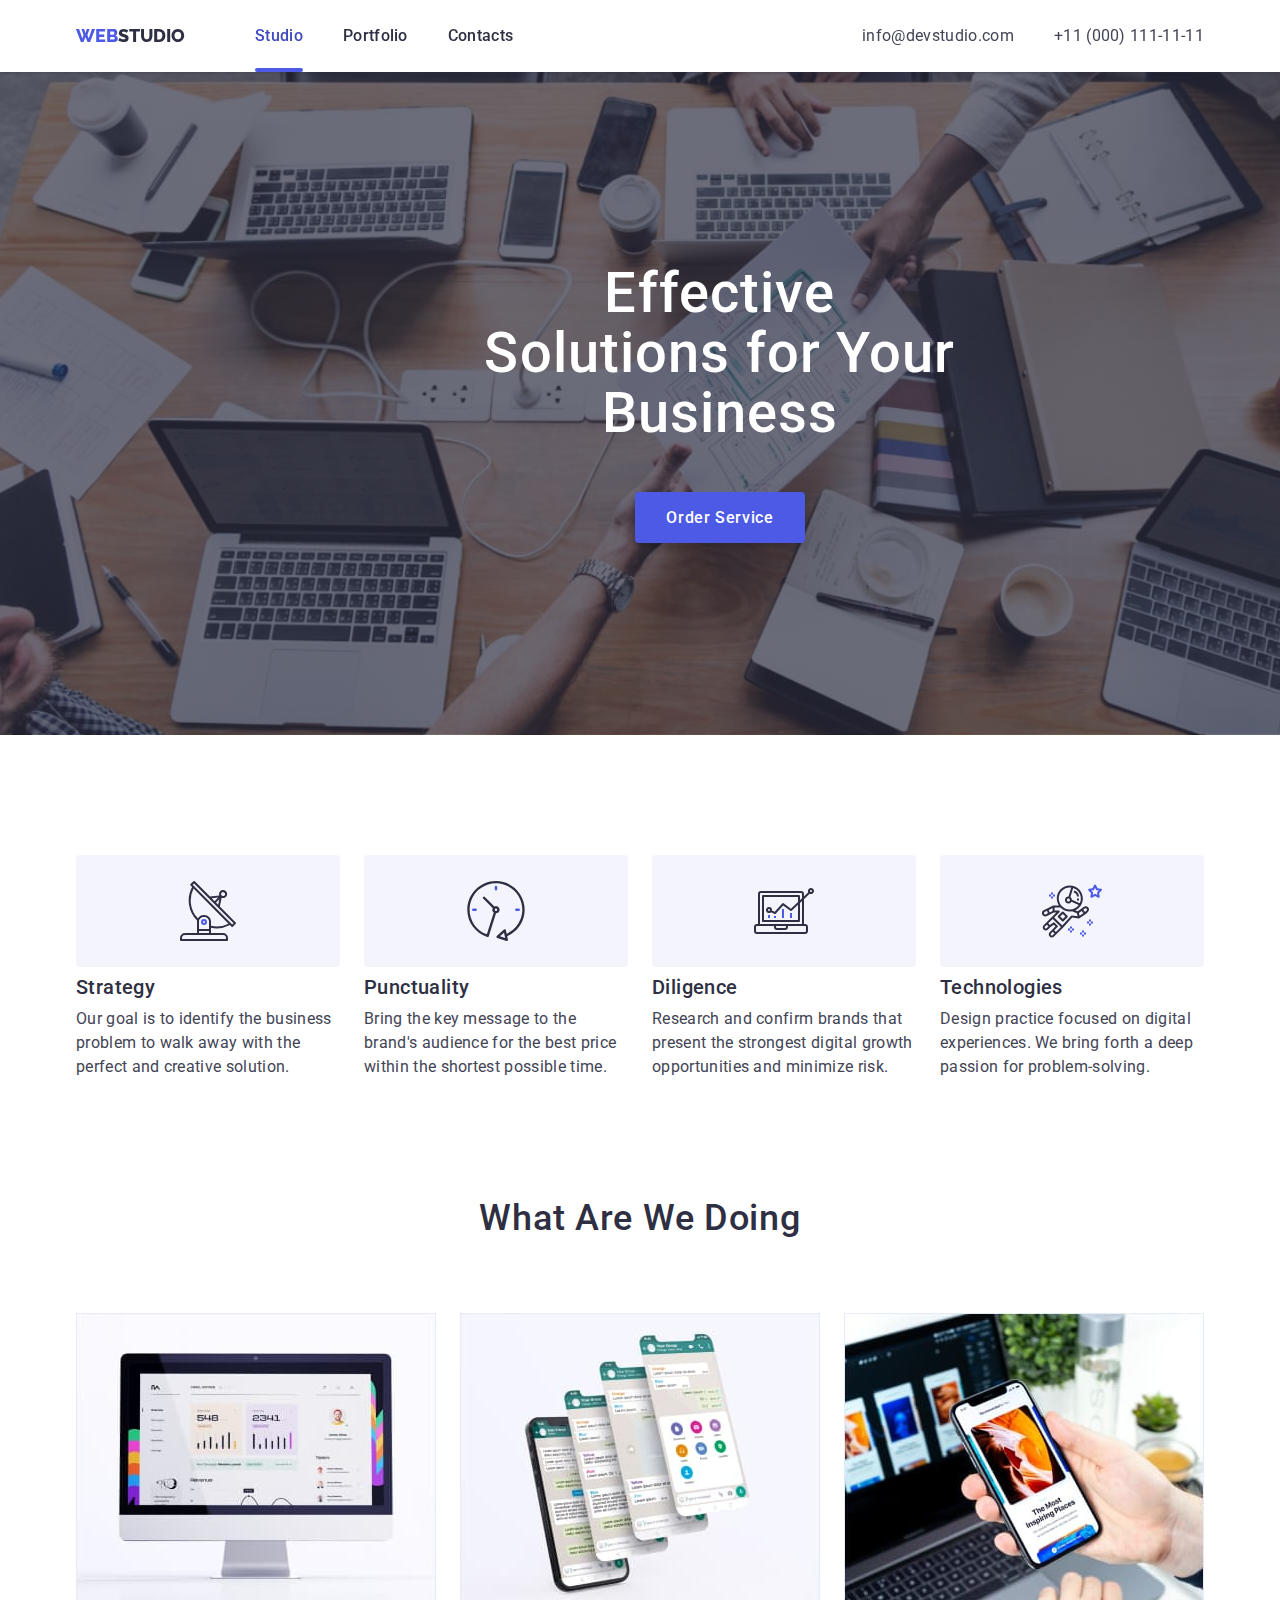
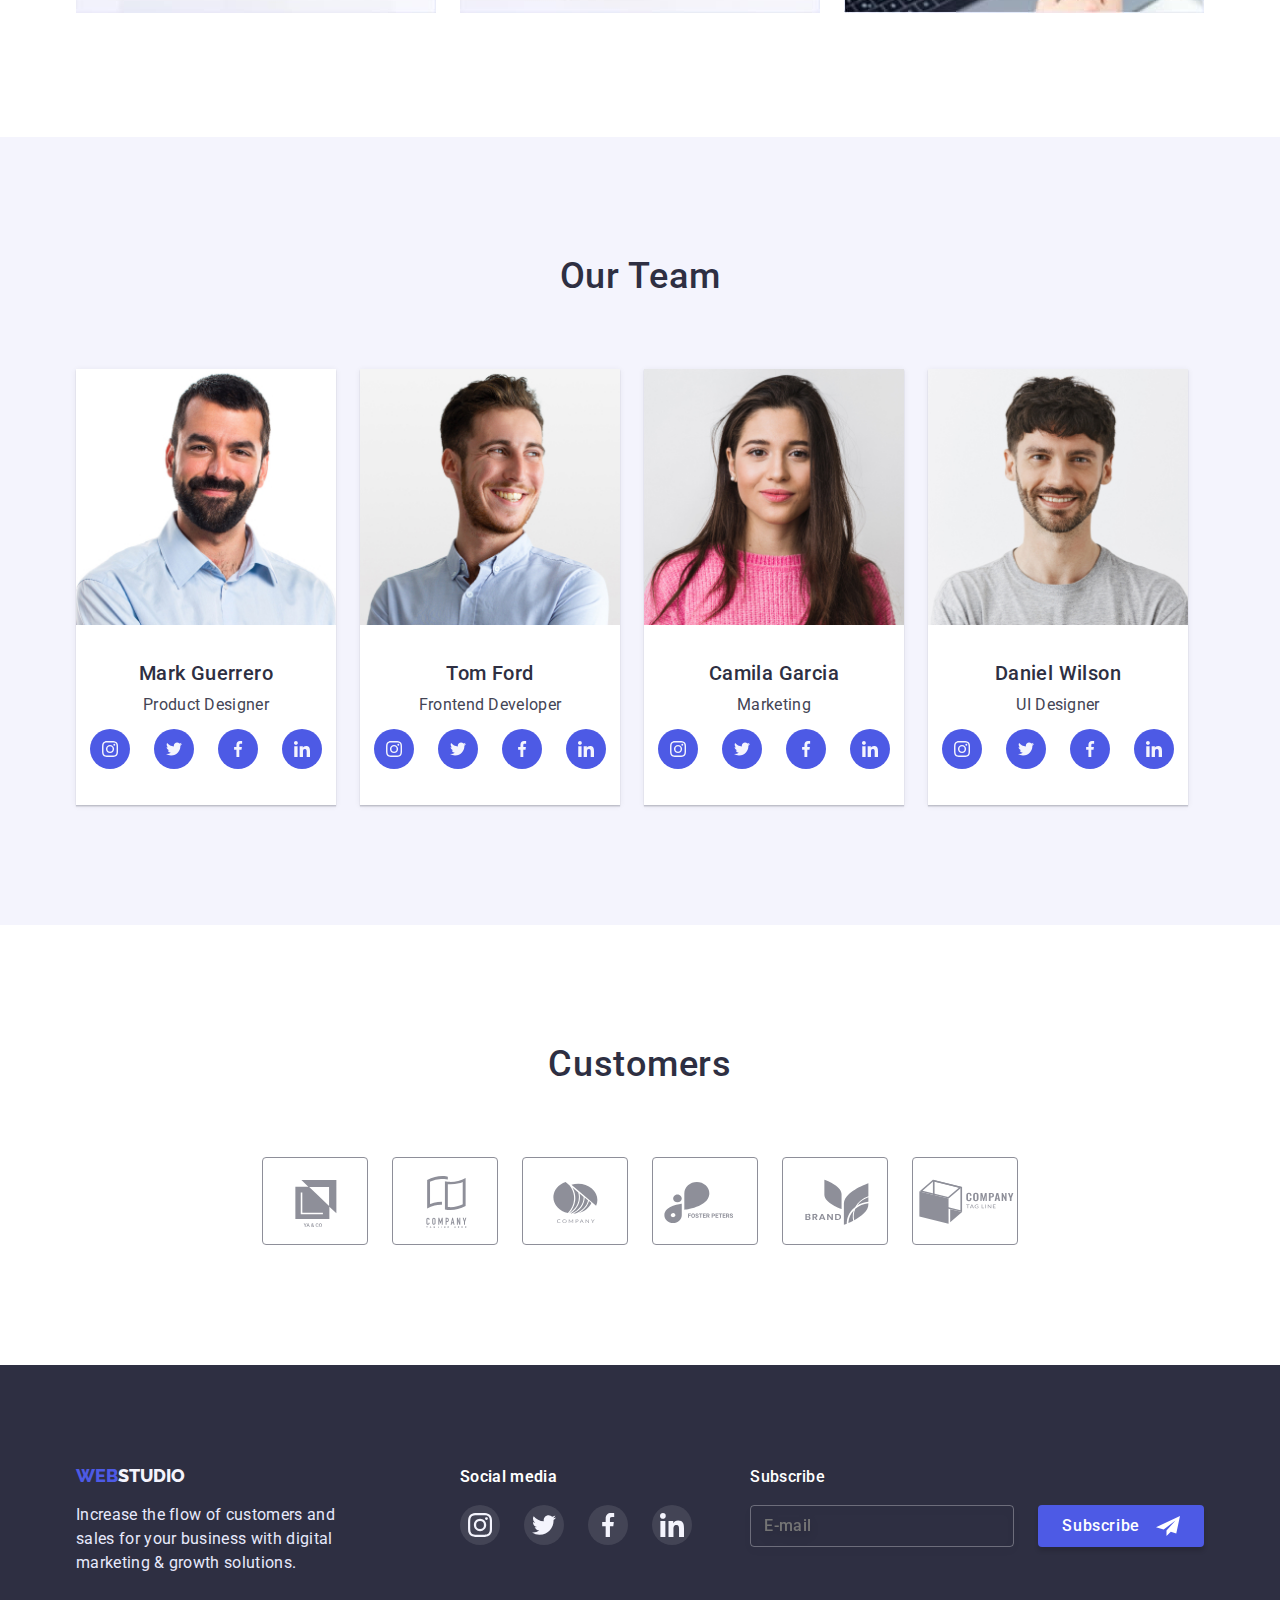
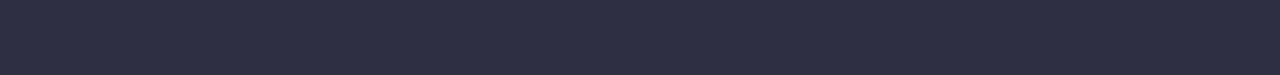
<file: index.html>
<!DOCTYPE html>
<html lang="en">
  <head>
    <meta charset="UTF-8" />
    <meta http-equiv="X-UA-Compatible" content="IE=edge" />
    <meta name="viewport" content="width=device-width, initial-scale=1.0" />
    <title>Main</title>
    <link rel="preconnect" href="https://fonts.googleapis.com">
    <link rel="preconnect" href="https://fonts.gstatic.com" crossorigin>
    <link href="https://fonts.googleapis.com/css2?family=Raleway:wght@800&family=Roboto:wght@400;500&display=swap" rel="stylesheet">  
    <link rel="stylesheet" href="https://cdn.jsdelivr.net/npm/modern-normalize@1.1.0/modern-normalize.min.css">
    <link rel="stylesheet" href="./css/styles.css">  
  </head>
  <body>
    <header class="header">
      <div class="container header-container">
        <nav class="navigation">
          <a href="./index.html" class="logo-1 link logo-4">Web<span class="logo-2">Studio</span></a>
          <ul class="list links-list">
            <li><a href="./index.html" class="link header-link current">Studio</a></li>
            <li><a href="./portfolio.html" class="header-link link">Portfolio</a> </li>
            <li><a href="" class="header-link link">Contacts</a></li>
          </ul>
        </nav>
        <ul class="list contacts-list">
          <li><a href="mailto:info@devstudio.com" class="header-contacts link">info@devstudio.com</a></li>
          <li><a href="tel:+110001111111" class="header-contacts link">+11 (000) 111-11-11</a></li>
        </ul>
      </div>
    </header>
    <main>
      <section class="first-section">
        <div class="container main-section">
          <h1 class="main-title">Effective Solutions for Your Business</h1>
          <button type="button" class="main-btn" data-modal-open>Order Service</button>
        </div>
      </section>
      <section class="section">
        <div class="container">
          <h2 class="visually-hidden">Our skills</h2>
          <ul class="list skills-container">
            <li>
              <div class="skills-icons">
                <svg class="icon" width="60" height="60">
                  <use href="./images/icons.svg#icon-antenna"></use>
                </svg>
              </div>
              <h3 class="skill">Strategy</h3>
              <p class="about-skill">
                Our goal is to identify the business problem to walk away with the
                perfect and creative solution.
              </p>
            </li>
            <li>
              <div class="skills-icons">
                <svg class="icon" width="60" height="60">
                  <use href="./images/icons.svg#icon-clock"></use>
                </svg>
              </div>
              <h3 class="skill">Punctuality</h3>
              <p class="about-skill">
                Bring the key message to the brand's audience for the best price
                within the shortest possible time.
              </p>
            </li>
            <li>
              <div class="skills-icons">
                <svg class="icon" width="60" height="60">
                  <use href="./images/icons.svg#icon-diagram"></use>
                </svg>
              </div>
              <h3 class="skill">Diligence</h3>
              <p class="about-skill">
                Research and confirm brands that present the strongest digital
                growth opportunities and minimize risk.
              </p>
            </li>
            <li>
              <div class="skills-icons">
                <svg class="icon" width="60" height="60">
                  <use href="./images/icons.svg#icon-astronaut"></use>
                </svg>
              </div>
              <h3 class="skill">Technologies</h3>
              <p class="about-skill">
                Design practice focused on digital experiences. We bring forth a
                deep passion for problem-solving.
              </p>
            </li>
          </ul>
        </div>
      </section>
      <section class="section">
        <div class="container">
          <h2 class="about-our-work">What are we doing</h2>
          <ul class="list about-container">
            <li>
              <img src="./images/main/programs.jpg" alt="Programs" width="360"/>
            </li>
            <li>
              <img src="./images/main/messendgers.jpg" alt="Messendgers" width="360"/>
            </li>
            <li>
              <img
                src="./images/main/aplications.jpg" alt="Aplications" width="360"/>
            </li>
          </ul>
        </div>
      </section>
      <section class="our-team-section section">
        <div class="container">
          <h2 class="team-title">Our Team</h2>
          <ul class="list team-container">
            <li class="user">
              <img src="./images/main/img.jpg" alt="Mark's photo" width="260" />
              <div class="about-user">
                <h3 class="name-user">Mark Guerrero</h3>
                <p class="user-work">Product Designer</p>
                <ul class="list team-icons-list">
                  <li>
                    <a href="" class="link team-icons-link">
                      <svg class="icon" width="16" height="16">
                        <use href="./images/icons.svg#icon-instagram"></use>
                      </svg>
                    </a>
                  </li>
                  <li>
                    <a href="" class="link team-icons-link">
                      <svg class="icon" width="16" height="16">
                        <use href="./images/icons.svg#icon-twitter"></use>
                      </svg>
                    </a>
                  </li>
                  <li>
                    <a href="" class="link team-icons-link">
                      <svg class="icon" width="16" height="16">
                        <use href="./images/icons.svg#icon-facebook"></use>
                      </svg>
                    </a>
                  </li>
                  <li>
                    <a href="" class="link team-icons-link">
                      <svg class="icon" width="16" height="16">
                        <use href="./images/icons.svg#icon-linkedin"></use>
                      </svg>
                    </a>
                  </li>
                </ul>
              </div>
            </li>
            <li class="user">
              <img src="./images/main/img_2.jpg" alt="Tom's photo" width="260" />
              <div class="about-user">
                <h3 class="name-user">Tom Ford</h3>
                <p class="user-work">Frontend Developer</p>
                <ul class="list team-icons-list">
                  <li>
                    <a href="" class="link team-icons-link">
                      <svg class="icon" width="16" height="16">
                        <use href="./images/icons.svg#icon-instagram"></use>
                      </svg>
                    </a>
                  </li>
                  <li>
                    <a href="" class="link team-icons-link">
                      <svg class="icon" width="16" height="16">
                        <use href="./images/icons.svg#icon-twitter"></use>
                      </svg>
                    </a>
                  </li>
                  <li>
                    <a href="" class="link team-icons-link">
                      <svg class="icon" width="16" height="16">
                        <use href="./images/icons.svg#icon-facebook"></use>
                      </svg>
                    </a>
                  </li>
                  <li>
                    <a href="" class="link team-icons-link">
                      <svg class="icon" width="16" height="16">
                        <use href="./images/icons.svg#icon-linkedin"></use>
                      </svg>
                    </a>
                  </li>
                </ul>
              </div>
            </li>
            <li class="user">
              <img src="./images/main/img_3.jpg" alt="Camila's photo" width="260" />
              <div class="about-user">
                <h3 class="name-user">Camila Garcia</h3>
                <p class="user-work">Marketing</p>
                <ul class="list team-icons-list">
                  <li>
                    <a href="" class="link team-icons-link">
                      <svg class="icon" width="16" height="16">
                        <use href="./images/icons.svg#icon-instagram"></use>
                      </svg>
                    </a>
                  </li>
                  <li>
                    <a href="" class="link team-icons-link">
                      <svg class="icon" width="16" height="16">
                        <use href="./images/icons.svg#icon-twitter"></use>
                      </svg>
                    </a>
                  </li>
                  <li>
                    <a href="" class="link team-icons-link">
                      <svg class="icon" width="16" height="16">
                        <use href="./images/icons.svg#icon-facebook"></use>
                      </svg>
                    </a>
                  </li>
                  <li>
                    <a href="" class="link team-icons-link">
                      <svg class="icon" width="16" height="16">
                        <use href="./images/icons.svg#icon-linkedin"></use>
                      </svg>
                    </a>
                  </li>
                </ul>
              </div>
            </li>
            <li class="user">
              <img src="./images/main/img_4.jpg" alt="Daniel's photo" width="260" />
              <div class="about-user">
                <h3 class="name-user">Daniel Wilson</h3>
                <p class="user-work">UI Designer</p>
                <ul class="list team-icons-list">
                  <li>
                    <a href="" class="link team-icons-link">
                      <svg class="icon" width="16" height="16">
                        <use href="./images/icons.svg#icon-instagram"></use>
                      </svg>
                    </a>
                  </li>
                  <li>
                    <a href="" class="link team-icons-link">
                      <svg class="icon" width="16" height="16">
                        <use href="./images/icons.svg#icon-twitter"></use>
                      </svg>
                    </a>
                  </li>
                  <li>
                    <a href="" class="link team-icons-link">
                      <svg class="icon" width="16" height="16">
                        <use href="./images/icons.svg#icon-facebook"></use>
                      </svg>
                    </a>
                  </li>
                  <li>
                    <a href="" class="link team-icons-link">
                      <svg class="icon" width="16" height="16">
                        <use href="./images/icons.svg#icon-linkedin"></use>
                      </svg>
                    </a>
                  </li>
                </ul>
              </div>
            </li>
          </ul>
        </div>
      </section>
      <section class="section">
        <div class="container">
          <h2 class="customers-title">Customers</h2>
          <ul class="list customers-list">
            <li class="customers-user">
              <a href="" class="link customers-icons-link">
                <svg class="icon customers-icon" width="104" height="56">
                  <use href="./images/icons.svg#icon-logo-1"></use>
                </svg>
              </a>
            </li>
            <li class="customers-user">
              <a href="" class="link customers-icons-link">
                <svg class="icon customers-icon" width="104" height="56">
                  <use href="./images/icons.svg#icon-logo-2"></use>
                </svg>
              </a>
            </li>
            <li class="customers-user">
              <a href="" class="link customers-icons-link">
                <svg class="icon customers-icon" width="104" height="56">
                  <use href="./images/icons.svg#icon-logo-3"></use>
                </svg>
              </a>
            </li>
            <li class="customers-user">
              <a href="" class="link customers-icons-link">
                <svg class="icon customers-icon" width="104" height="56">
                  <use href="./images/icons.svg#icon-logo-4"></use>
                </svg>
              </a>
            </li>
            <li class="customers-user">
              <a href="" class="link customers-icons-link">
                <svg class="icon customers-icon" width="104" height="56">
                  <use href="./images/icons.svg#icon-logo-5"></use>
                </svg>
              </a>
            </li>
            <li class="customers-user">
              <a href="" class="link customers-icons-link">
                <svg class="icon customers-icon" width="104" height="56">
                  <use href="./images/icons.svg#icon-logo-6"></use>
                </svg>
              </a>
            </li>
          </ul>
        </div>
      </section>
    </main>
    <footer class="footer">
      <div class="container footer-container">
        <div class="footer-text-container">
          <a href="./index.html" class="logo-1 link">Web<span class="logo-3">Studio</span></a>
          <p class="footer-text">
            Increase the flow of customers and sales for your business with digital
            marketing & growth solutions.
          </p>
        </div>
        <div class="footer-icons-container">
          <p class="footer-icons-item">Social media</p>
          <ul class="list footer-icons-list">
            <li>
              <a href="" class="link footer-icons-link">
                <svg class="icon" width="24" height="24">
                  <use href="./images/icons.svg#icon-instagram"></use>
                </svg>
              </a>
            </li>
            <li>
              <a href="" class="link footer-icons-link">
                <svg class="icon" width="24" height="24">
                  <use href="./images/icons.svg#icon-twitter"></use>
                </svg>
              </a>
            </li>
            <li>
              <a href="" class="link footer-icons-link">
                <svg class="icon" width="24" height="24">
                  <use href="./images/icons.svg#icon-facebook"></use>
                </svg>
              </a>
            </li>
            <li>
              <a href="" class="link footer-icons-link">
                <svg class="icon" width="24" height="24">
                  <use href="./images/icons.svg#icon-linkedin"></use>
                </svg>
              </a>
            </li>
          </ul>
        </div>
        <div class="footer-subscribe-section">
          <p class="footer-subscribe-title">Subscribe</p>
          <form action="" class="footer-subscribe-form">
            <input type="email" class="footer-subscribe-input" placeholder="E-mail" name="email-subscribe" required>
              <button type="submit" class="footer-subscribe-button">
                Subscribe
                <svg class="icon subscribe-button-icon" width="24" height="24">
                  <use href="./images/icons.svg#icon-button-icon-1"></use>
                </svg>
              </button>
          </form>
        </div>
      </div>
    </footer>
    <div class="modal-bgd is-hidden" data-modal>
      <div class="modal">
        <button type="button" class="close-button" data-modal-close>
          <svg class="icon close-button-icon" width="8" height="8">
            <use href="./images/icons.svg#icon-close-button"></use>
          </svg>
        </button>
        <p class="modal-title">Leave your contacts and we will call you back</p>
        <form action="" class="modal-form">
          <label for="user-name" class="modal-label">Name</label>
          <div class="modal-input-container">
            <input type="text" name="user-name" id="user-name" class="modal-input" placeholder=" " minlength="3" required>
            <svg class="icon modal-input-icon" width="18" height="18">
              <use href="./images/icons.svg#icon-person"></use>
            </svg>
          </div>
          <label for="user-name" class="modal-label">Phone</label>
          <div class="modal-input-container">
            <input type="tel" name="user-phone" id="user-phone" class="modal-input" placeholder=" " minlength="3" required>
            <svg class="icon modal-input-icon" width="18" height="18">
              <use href="./images/icons.svg#icon-phone"></use>
            </svg>
          </div>
          <label for="user-name" class="modal-label">Email</label>
          <div class="modal-input-container">
            <input type="email" name="user-email" id="user-email" class="modal-input" placeholder=" " minlength="3" required>
            <svg class="icon modal-input-icon" width="18" height="18">
              <use href="./images/icons.svg#icon-email"></use>
            </svg>
          </div>
          <label for="user-comment" class="modal-label">Comment</label>
          <textarea name="user-comment" id="user-comment" class="modal-textarea" placeholder="Text input"></textarea>
          <input type="checkbox" id="privacy" class="modal-checkbox visually-hidden" value="true" name="privacy" required>
          <label for="privacy" class="check-text">
            <span>
              <svg class="icon modal-check-icon" width="10" height="8">
                <use href="./images/icons.svg#icon-check"></use>
              </svg>
            </span>
            I accept the terms and conditions of the <a href="" class="privacy-link link">Privacy Policy</a>
          </label>
          <button type="submit" class="modal-button">Send</button>
        </form>
      </div>
    </div>
    <script src="./js/modal.js"></script>
  </body>
</html>
</file>
<file: css/styles.css>
:root{
    --color-iris:#4D5AE5;
    --color-navy-blue:#2E2F42;
    --color-green:#31D0AA;
    --color-slate:#434455;
    --color-light-slate:#8E8F99;
    --color-cornflower:#E7E9FC;
    --color-cloud:#F4F4FD;
    --color-ocean:#404BBF;
    --tra: 250ms cubic-bezier(0.4, 0, 0.2, 1);
}
.list{
    list-style: none;
}
.link{
    text-decoration: none;
}
h1,
h2,
h3,
h4,
h5,
h5,
p{
    margin: 0;
}
ul,ol{
    margin: 0;
    padding-left: 0;
}
.visually-hidden {
    position: absolute;
    width: 1px;
    height: 1px;
    margin: -1px;
    border: 0;
    padding: 0;
    
    white-space: nowrap;
    clip-path: inset(100%);
    clip: rect(0 0 0 0);
    overflow: hidden;
}
body{
    font-family: 'Roboto', sans-serif;
    font-size: 16px;
    color:var(--color-slate);
}
.container{
    width: 1158px;
    padding-left: 15px;
    padding-right: 15px;
    margin-left: auto;
    margin-right: auto;
}
.is-hidden {
    opacity: 0;
    pointer-events: none;
    visibility: hidden;
}
.section{
    padding-top: 120px;
    padding-bottom: 120px;
}
.section:nth-child(2){
    padding-bottom: 0px;
}
/*---------------   HEADER  ----------------- */
.header{
    box-shadow: 0px 2px 1px rgba(46, 47, 66, 0.08), 0px 1px 1px rgba(46, 47, 66, 0.16), 0px 1px 6px rgba(46, 47, 66, 0.08);
    background-color: #fff;
    position: sticky;
    top: -1px;
    margin: auto;
    z-index: 1;
}
.header-container{
    display: flex;
}
.logo-1{
    font-family: 'Raleway', sans-serif;
    color: var(--color-iris);
    font-weight: 800;
    font-size: 18px;
    line-height: 1.17;
    text-transform: uppercase;
    padding-top: 24px;
    padding-bottom: 24px;
    
}
.logo-2{
    color: var(--color-navy-blue);
}
.logo-4{
    margin-right: 70px;
}
.navigation{
    display: flex;
    align-items: center;
    margin-right: auto;
}
.links-list{
    display: flex;
    gap: 40px;
}

.header-link.current{
    color: var(--color-ocean);
}

.current::after{
    position: absolute;
    left: 0;
    bottom: 0;
    content: "";
    display: block;
    width: 100%;
    height: 4px;
    background: var(--color-iris);
    border-radius: 4px;
}

.header-link{
    display: block;
    position: relative;
    font-weight: 500;
    font-size: 16px;
    line-height: 1.5;
    letter-spacing: 0.02em;
    color: var(--color-navy-blue);
    padding-top: 24px;
    padding-bottom: 24px;
    transition: color var(--tra);
}
.header-link:hover {
    color:var(--color-ocean);
}
.header-link:focus {
    color: var(--color-ocean);
}
.contacts-list{
    display: flex;
    gap: 40px;
    padding-top: 24px;
    padding-bottom: 24px;
}
.header-contacts{
    color: var(--color-slate);
    font-size: 16px;
    line-height: 1.5;
    letter-spacing: 0.02em;
    padding-top: 24px;
    padding-bottom: 24px;
    transition: color var(--tra);
}
.header-contacts:hover{
    color: var(--color-ocean);
}

/*---------------   MAIN  ----------------- */
.first-section{
    /* background-color: var(--color-navy-blue); */
    background-image: 
        linear-gradient(rgba(46, 47, 66, 0.7), rgba(46, 47, 66, 0.7)),
        url(../images/main/background.jpg);
    background-repeat: no-repeat;
    background-size: cover;
    background-position: center;
    width: 1440px;
    margin: auto;
}
.main-section{
    padding-top: 192px;
    padding-bottom: 192px;
    text-align: center;
}
.main-title{
    color: #ffffff;
    font-weight: 500;
    font-size: 56px;
    line-height: 1.07;
    letter-spacing: 0.02em;
    text-align: center;
    width: 492px;
    margin: 0 auto 48px;
}
.main-btn{
    width: 170px;
    height: 51px;
    font-family:inherit;
    font-weight: 500;
    font-size: 16px;
    line-height: 1.19;
    letter-spacing: 0.04em;
    color: #FFFFFF;
    background-color: var(--color-iris);
    box-shadow: 0px 4px 4px rgba(0, 0, 0, 0.15);
    cursor: pointer;
    border-radius: 4px;
    border: inherit;
    transition: background-color var(--tra), box-shadow var(--tra);
}
.main-btn:hover{
    box-shadow: 0px 4px 4px rgba(0, 0, 0, 0.15);
    background-color: var(--color-ocean);
}
.main-btn:focus{
    background:var(--color-ocean);
    box-shadow: 0px 4px 4px rgba(0, 0, 0, 0.15);
}

/*---------------   SKILLS  ----------------- */
.skills-container{
    display: flex;
    gap: 24px;
}
.skills-icons{
    height: 112px;
    background: var(--color-cloud);
    border-radius: 4px;
    display: flex;
    justify-content: center;
    align-items: center;
    margin-bottom: 8px;
}
.skill{
    font-weight: 500;
    font-size: 20px;
    line-height: 1.2;
    color: var(--color-navy-blue);
    letter-spacing: 0.02em;
    margin-bottom: 8px;
}
.about-skill{
    font-size: 16px;
    line-height: 1.5;
    letter-spacing: 0.02em;
    color: var(--color-slate);
    width: 264px;
}
/*---------------   ABOUT OUR WORK  ----------------- */
.about-container{
    display: flex;
    gap: 24px;
}
.about-our-work{
    font-weight: 500;
    font-size: 36px;
    line-height: 1.11;
    text-align: center;
    letter-spacing: 0.02em;
    text-transform: capitalize;
    color:var(--color-navy-blue);
    margin-bottom: 74px;
}
/*---------------   OUR TEAM  ----------------- */
.team-container{
    display: flex;
    gap: 24px;
}
.our-team-section{
    background-color: var(--color-cloud);
}
.team-title{
    font-weight: 500;
    font-size: 36px;
    line-height: 1.11;
    text-align: center;
    letter-spacing: 0.02em;
    text-transform: capitalize;
    color:var(--color-navy-blue);
    margin-bottom: 72px;
}
.about-user{
    padding-top: 32px;
    padding-bottom: 36px;
}
.user {
    background-color: #FFFFFF;
    width: 260px;
    box-shadow: 0px 1px 6px rgba(46, 47, 66, 0.08), 0px 1px 1px rgba(46, 47, 66, 0.16), 0px 2px 1px rgba(46, 47, 66, 0.08);
}
.name-user {
    font-weight: 500;
    font-size: 20px;
    line-height: 1.2;
    color: var(--color-navy-blue);
    letter-spacing: 0.02em;
    text-align: center;
    margin-bottom: 8px;
}
.user-work {
    font-size: 16px;
    line-height: 1.5;
    letter-spacing: 0.02em;
    color: var(--color-slate);
    text-align: center;
    margin-bottom: 12px;
}
.team-icons-list{
    display: flex;
    gap: 24px;
    justify-content: center;
}
.team-icons-link{
    width: 40px;
    height: 40px;
    border-radius: 50%;
    display: flex;
    justify-content: center;
    align-items: center;
    background-color: var(--color-iris);
    transition: background-color var(--tra);
}
.team-icons-link:hover,
.team-icons-link:focus{
    background-color:var(--color-ocean);
}
/*---------------   CUSTOMERS  ----------------- */
.customers-title{
    font-weight: 500;
    font-size: 36px;
    line-height: 1.11;
    text-align: center;
    letter-spacing: 0.02em;
    text-transform: capitalize;
    color: var(--color-navy-blue);
    margin-bottom: 72px;
}

.customers-list{
    display: flex;
    justify-content: center;
    align-items: center;
    gap: 24px;
}

.customers-user{
    width: calc((100%-120px)/6);
}

.customers-icons-link{
    height: 88px;
    display: flex;
    justify-content: center;
    align-items: center;
    border: 1px solid var(--color-light-slate);
    border-radius: 4px;
    color: var(--color-light-slate);
    transition: border-color var(--tra), color var(--tra);
}

.customers-icon{
    fill: currentColor;
}

.customers-icons-link:hover,
.customers-icons-link:focus{
    border-color: var(--color-ocean);
    color:var(--color-ocean);
}
/*---------------   FOOTER  ----------------- */
.footer {
    background-color: var(--color-navy-blue);
    padding-top: 100px;
    padding-bottom: 100px;
}

.footer-container {
    display: flex;
}

.footer-text-container {
    margin-right: 120px;
}

.logo-3 {
    color: var(--color-cloud);
}

.footer-text {
    font-size: 16px;
    line-height: 1.5;
    letter-spacing: 0.02em;
    color: var(--color-cornflower);
    width: 264px;
    margin-top: 16px;
}

.footer-icons-item{
    font-weight: 600;
    font-size: 16px;
    line-height: 1.5;
    letter-spacing: 0.02em;
    color: #FFFFFF;
    margin-bottom: 16px;
}

.footer-icons-list {
    display: flex;
    justify-content: center;
    align-items: center;
    gap: 24px;
}

.footer-icons-link {
    width: 40px;
    height: 40px;
    display: flex;
    justify-content: center;
    align-items: center;
    border-radius: 50%;
    background: rgba(255, 255, 255, 0.1);
    transition: background-color var(--tra);
}
.footer-icons-link:hover,
.footer-icons-link:focus{
    background-color: var(--color-green);
}

.footer-subscribe-section{
    margin-left: auto;
}
.footer-subscribe-title {
    font-weight: 500;
    font-size: 16px;
    line-height: 1.5;
    letter-spacing: 0.02em;
    color: #FFFFFF;
    margin-bottom: 16px;
}

.footer-subscribe-form {
    display: flex;
}

.footer-subscribe-input {
    border: 1px solid rgba(255, 255, 255, 0.3);
    filter: drop-shadow(0px 4px 4px rgba(0, 0, 0, 0.15));
    border-radius: 4px;
    background-color: inherit;
    padding: 8px 13px;
    width: 264px;
    margin-right: 24px;
    font-weight: 500;
    font-size: 16px;
    line-height: 1.5;
    letter-spacing: 0.02em;
    outline: none;
    color: var(--color-cloud);
    transition: border var(--tra);
}

.footer-subscribe-input:focus{
    border: 1px solid var(--color-iris);
}

.footer-subscribe-input:not(:placeholder-shown):not(:focus):valid {
    border: 1px solid var(--color-green)
}

.footer-subscribe-input:not(:placeholder-shown):not(:focus):invalid{
    border: 1px solid red;
}

.footer-subscribe-button {
    padding: 8px 24px 8px 24px;
    background-color: #4D5AE5;
    border-radius: 4px;
    border: none;
    font-weight: 500;
    font-size: 16px;
    line-height: 1.5;
    letter-spacing: 0.04em;
    color: #FFFFFF;
    transition: background-color var(--tra), box-shadow var(--tra);
    box-shadow: 0px 4px 4px rgba(0, 0, 0, 0.15);
    cursor: pointer;
    display: flex;
    gap: 16px;
    justify-content: center;
    align-items: center;
}

.footer-subscribe-button:hover,
.footer-subscribe-button:focus{
    box-shadow: 0px 4px 4px rgba(0, 0, 0, 0.15);
    background-color: var(--color-ocean);
}

.subscribe-button-icon{
    pointer-events: none;
}
/*---------------   MODAL  ----------------- */

.modal-bgd {
    opacity: 1;
    width: 100%;
    height: 100%;
    position: fixed;
    top: 0;
    left: 0;
    background-color: rgba(46, 47, 66, 0.4);
    z-index: 2;
    transition: opacity var(--tra), visibility var(--tra);
}

.modal-bgd.is-hidden .modal{
    transform: translate(-50% -50%) scaleY(0);
}

.modal{
    width: 408px;
    position: relative;
    top: 50%;
    left: 50%;
    border-radius: 4px;
    transform: translate(-50%, -50%) scale(1);
    transition: transform var(--tra);
    padding: 72px 24px 24px;
    background-color: #FCFCFC;
}

.close-button{
    width: 24px;
    height: 24px;
    border-radius: 50%;
    display: flex;
    justify-content: center;
    align-items: center;
    background-color: var(--color-cornflower);
    border: 1px solid rgba(0, 0, 0, 0.1);
    cursor: pointer;
    position: absolute;
    right: 24px;
    top: 24px;
    transition: background-color var(--tra);

}

.close-button:hover{
    background-color: var(--color-ocean);
}

.close-button:hover > .close-button-icon{
    fill: #FFFFFF;
}

.close-button-icon{
    fill: #000000;
    transition: fill var(--tra);
}

.modal-title{
    font-weight: 500;
    font-size: 16px;
    line-height: 1.5;
    letter-spacing: 0.02em;
    color: var(--color-navy-blue);
    text-align: center;
    margin-bottom: 16px;
}
.modal-label{
    font-weight: 400;
    font-size: 12px;
    line-height: 1.33;
    letter-spacing: 0.04em;
    color: var(--color-light-slate);
    margin-bottom: 4px;
    display: block;
}
.modal-input-container{
    position: relative;
    margin-bottom: 8px;
}
.modal-input-icon{
    position: absolute;
    top: 11px;
    left: 16px;
    fill:var(--color-navy-blue);
    transition: fill var(--tra);
}
.modal-input{
    width: 100%;
    height: 40px;
    border: 1px solid rgba(33, 33, 33, 0.2);
    border-radius: 4px;
    outline: none;
    padding:0 12px 0 38px;
    transition: border var(--tra);
    font-weight: 500;
    font-size: 16px;
    line-height: 1.5;
    letter-spacing: 0.02em;
    color: var(--color-navy-blue);
    background-color:transparent
}
.modal-input:focus {
    border: 1px solid var(--color-iris);
}

.modal-input:focus + .modal-input-icon{
    fill: var(--color-iris);
}

.modal-input:not(:placeholder-shown):not(:focus):valid {
    border: 1px solid var(--color-green)
}

.modal-input:not(:placeholder-shown):not(:focus):valid + .modal-input-icon{
    fill: var(--color-green);
}

.modal-input:not(:placeholder-shown):not(:focus):invalid {
    border: 1px solid red;
}

.modal-input:not(:placeholder-shown):not(:focus):invalid+.modal-input-icon {
    fill: red;
}

.modal-textarea{
    width: 100%;
    height: 120px;
    resize: none;
    border: 1px solid rgba(33, 33, 33, 0.2);
    border-radius: 4px;
    outline: none;
    padding: 8px 16px;
    font-weight: 400;
    font-size: 12px;
    line-height: 1.33;
    letter-spacing: 0.04em;
    color: rgba(117, 117, 117, 0.5);
    color: var(--color-navy-blue);
    margin-bottom: 16px;
    background-color:transparent;
}
.modal-textarea:focus {
    border: 1px solid var(--color-iris);
}
.modal-textarea::placeholder{
    font-weight: 400;
    font-size: 12px;
    line-height: 1.33;
    letter-spacing: 0.04em;
    color: rgba(117, 117, 117, 0.5);
}
.check-text{
    font-weight: 400;
    font-size: 12px;
    line-height: 1.33;
    letter-spacing: 0.04em;
    color: #757575;
    display: flex;
    align-items: center;
    margin-bottom: 24px;
}
.check-text span{
    width: 16px;
    height: 16px;
    border: 1.25px solid var(--color-navy-blue);
    border-radius: 3px;
    margin-right: 8px;
    display: flex;
    align-items: center;
    justify-content: center;
    background-color:transparent;
    transition: bacground-color var(--tra), border var(--tra);
}
.modal-check-icon{
    fill: var(--color-cloud);
}
.modal-checkbox:checked + .check-text span{
    background-color: var(--color-ocean);
    border: none;
}
.privacy-link{
    text-decoration-line: underline;
    color: var(--color-iris);
    margin-left: 5px;
}
.modal-button{
    width: 169px;
    height: 56px;
    margin:0 auto;
    display: block;
    font-family: inherit;
    font-weight: 500;
    font-size: 16px;
    line-height: 1.19;
    letter-spacing: 0.04em;
    color: #FFFFFF;
    background-color: var(--color-iris);
    box-shadow: 0px 4px 4px rgba(0, 0, 0, 0.15);
    cursor: pointer;
    border-radius: 4px;
    border: inherit;
    transition: background-color var(--tra), box-shadow var(--tra);
}

.modal-button:hover {
    box-shadow: 0px 4px 4px rgba(0, 0, 0, 0.15);
    background-color: var(--color-ocean);
}

.modal-button:focus {
    background: var(--color-ocean);
    box-shadow: 0px 4px 4px rgba(0, 0, 0, 0.15);
}

/*---------------   PORTFOLIO  ----------------- */
.filters-container{
    display: flex;
    justify-content: center;
    gap: 24px;
    margin-bottom: 72px;
}
.filter{
    font-weight: 600;
    font-size: 16px;
    line-height: 1.5;
    letter-spacing: 0.04em;
    color: var(--color-iris);
    background-color:var(--color-cloud);
    border: 1px solid var(--color-cornflower);
    border-radius: 4px;
    cursor: pointer;
    padding: 12px 24px;
    transition: color var(--tra), background-color var(--tra), box-shadow var(--tra), border-color var(--tra);
}
.filter:hover,
.filter:focus{
    color: #FFFFFF;
    background-color: var(--color-ocean);
    box-shadow: 0px 3px 1px rgba(0, 0, 0, 0.1), 0px 2px 1px rgba(0, 0, 0, 0.08), 0px 2px 2px rgba(0, 0, 0, 0.12);
    border-color: var(--color-iris);
}
.project-list{
    display: flex;
    flex-wrap: wrap;
    row-gap: 48px;
    column-gap: 24px;

}
.project{
    background-color: #FFFFFF;
    width: calc((100% - 48px) / 3);
}

.project-link{
    display: inline-block;
    box-shadow: 0px 1px 6px rgba(46, 47, 66, 0.08);
    transition: box-shadow var(--tra);
}

.project-link:hover,
.project-link:focus{
    box-shadow: 0px 1px 6px rgba(46, 47, 66, 0.08),
        0px 1px 1px rgba(46, 47, 66, 0.16),
        0px 2px 1px rgba(46, 47, 66, 0.08);;
}

.portfolio-box{
    position: relative;
    width: 360px;
    height: 300px;
    overflow: hidden;
}

.overlay{
    position: absolute;
    width: 100%;
    height: 100%;
    background-color: #4D5AE5;
    transform: translateY(100%);
    transition: transform 250ms cubic-bezier(0.4, 0, 0.2, 1);
}

.portfolio-box:hover .overlay{
    transform: translateY(0);
} 

.overlay-text{
    padding: 40px 32px;
    font-size: 16px;
    line-height: 1.5;
    letter-spacing: 0.02em;
    color: var(--color-cloud);
}

.about-project{
    padding: 32px 16px;
    border-left: 0.5px solid #F4F4FD;
    border-right: 0.5px solid #F4F4FD;
    border-bottom: 0.5px solid #F4F4FD;
}
.portfolio-image{
    width: 100%;
    height: auto;
    display: block;
}
.project-name{
    font-weight: 500;
    font-size: 20px;
    line-height: 1.2;
    letter-spacing: 0.02em;
    color: var(--color-navy-blue);
    margin-bottom: 8px;
}
.project-type{
    font-size: 16px;
    line-height: 1.5;
    letter-spacing: 0.02em;
    color: var(--color-slate);
}
</file>
